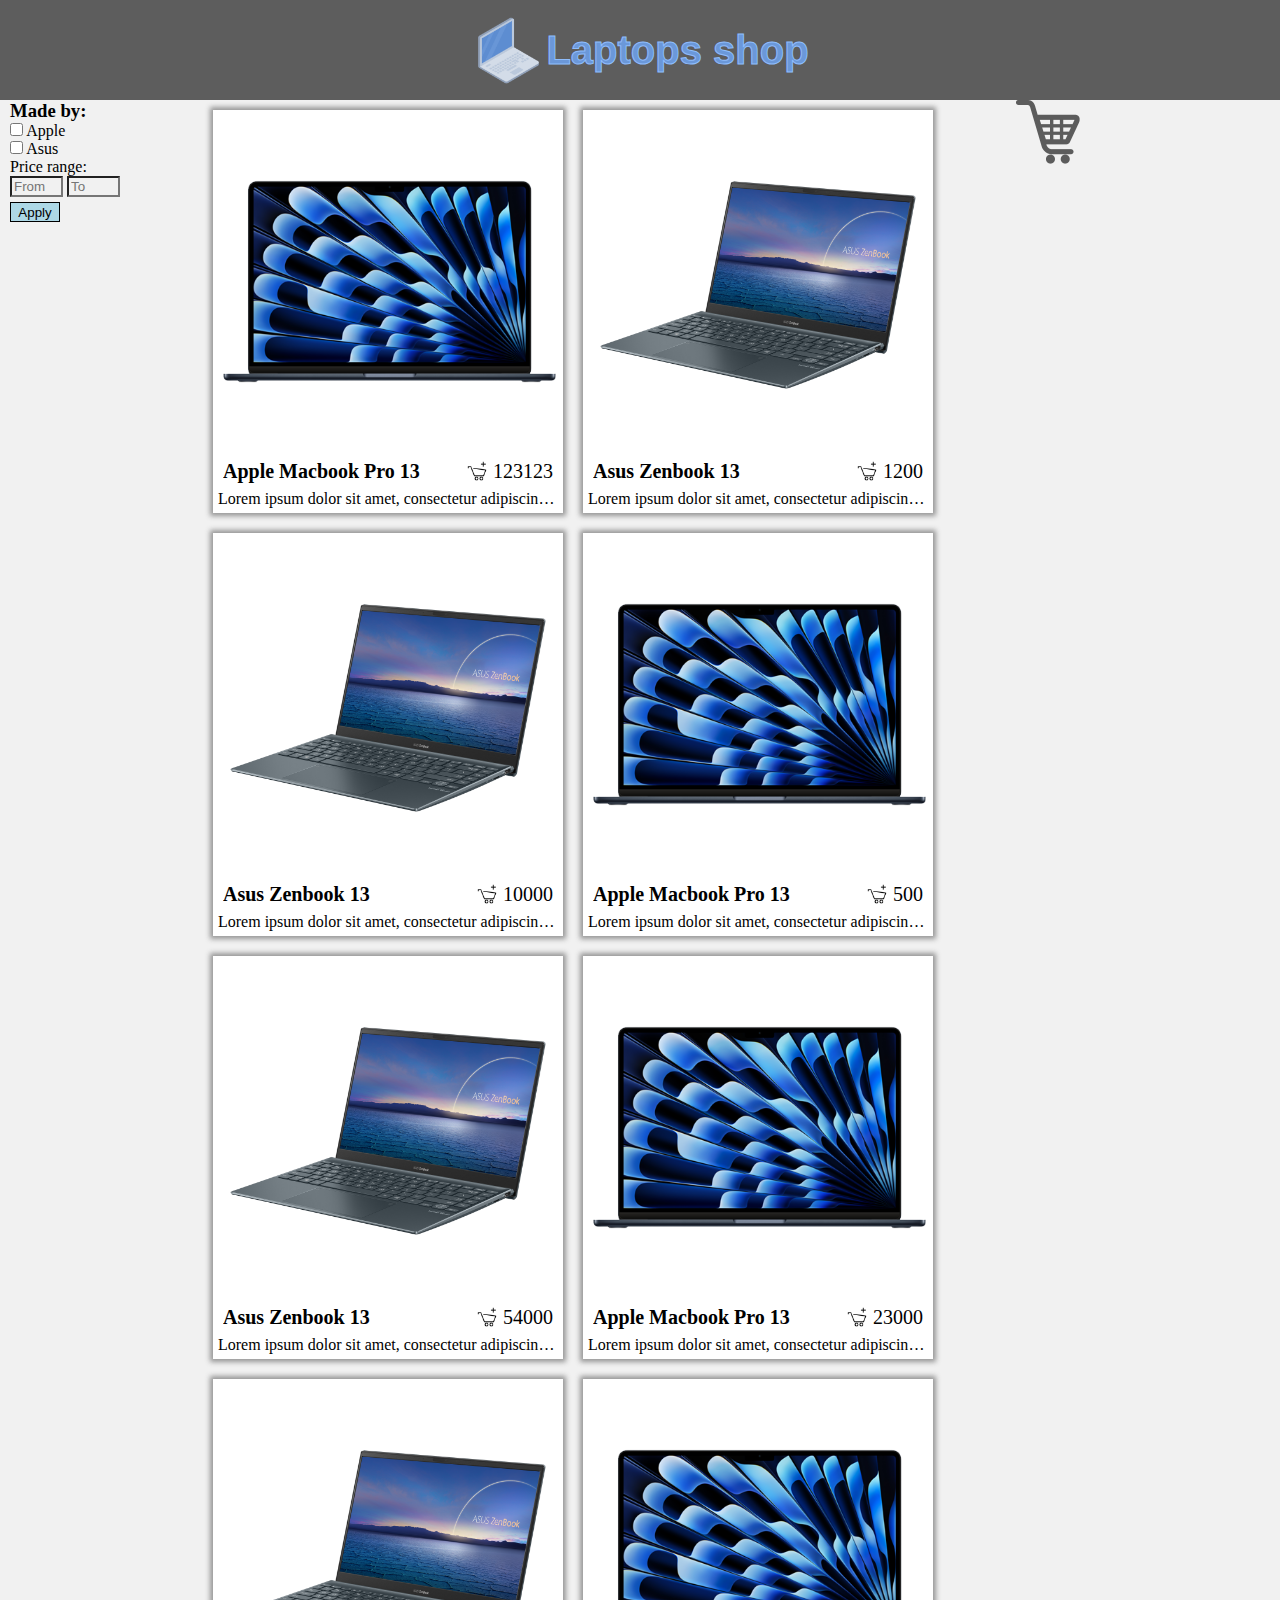
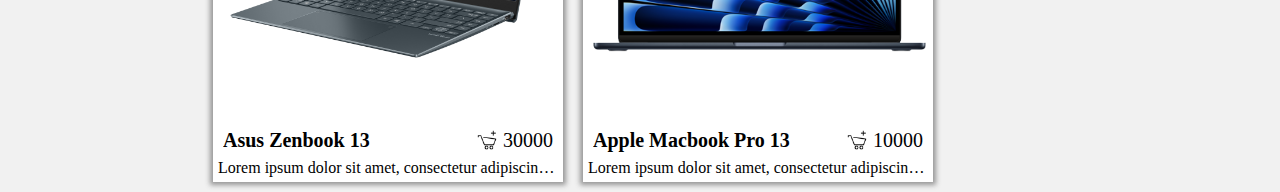
<file: index.html>
<!DOCTYPE html>
<html>
    <head>
        <link href="style.css" rel="stylesheet">
        <style></style>
    </head>
    <body>
        <div id="overlay"></div>
        <div id="sub">
            <p>Subscribe on e-mail notifications pls</p>
            <div>
                <button id="sub-accept">Accept</button>
                <button id="sub-decline">Decline</button>
            </div>
        </div>
        <header>
            <div id="logo-wrapper">
                <img src="images/logo.png" width="75px">
                <p>Laptops shop</p>
            </div>
        </header>
        <main>
            <nav>
                <h3>Made by:</h3>
                <form>
                    <input class="checkbox" id="apple-checkbox" type="checkbox">
                    <label for="apple-checkbox">Apple</label>
                </form>
                <form>
                    <input class="checkbox" id="asus-checkbox" type="checkbox">
                    <label for="asus-checkbox">Asus</label>
                </form>
                <div id="range">
                    <span>Price range:</span>
                    <div id="range-wrapper">
                        <input type="text" class="price-range" id="price-from" placeholder="From">
                        <input type="text" class="price-range" id="price-to" placeholder="To">
                    </div>
                </div>
                <button type="button" id="apply-button">
                    <label>Apply</label>
                </button>
            </nav>
            <section id="wares">
                
            </section>
            <div id="cart">
                <img src="images/cart.png" width="64px">
            </div>
        </main>
    </body>
    <script src='ad.js'></script>
    <script src='cart-service.js'></script>
    <script src='warehouse.js'></script>
    
</html>
</file>
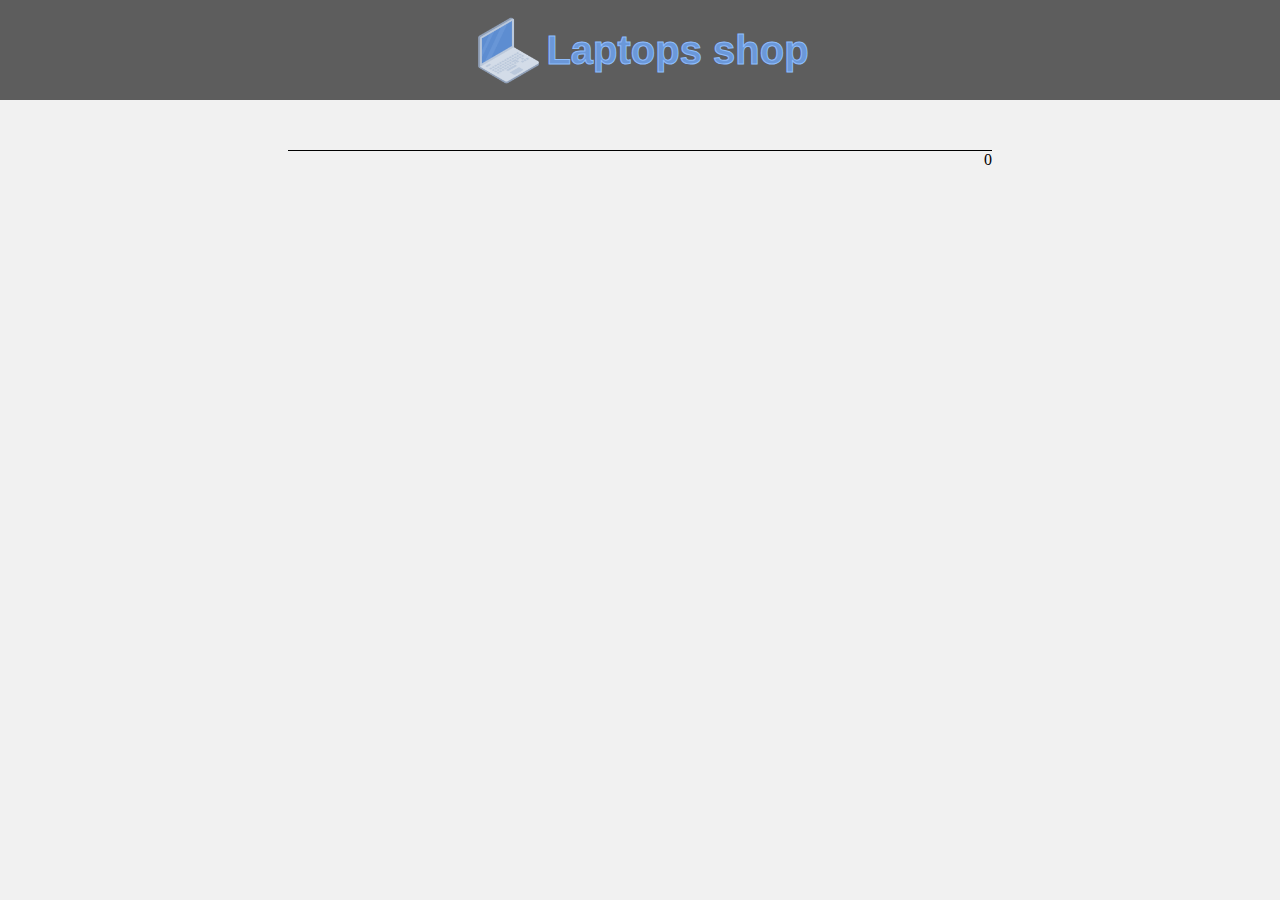
<file: cart.html>
<!DOCTYPE html>
<html>
    <head>
        <link href="cart.css" rel="stylesheet">
        <style></style>
    </head>
    <body>
        <div id="overlay"></div>
        <div id="sub">
            <p>Subscribe on e-mail notifications pls</p>
            <div>
                <button id="sub-accept">Accept</button>
                <button id="sub-decline">Decline</button>
            </div>
        </div>
        <header>
            <div id="logo-wrapper">
                <img src="images/logo.png" width="75px">
                <p>Laptops shop</p>
            </div>
        </header>
        <main>
            <!-- <div class="cart-ware-wrapper" id="ware1">
                <div class="img-name">
                    <img src="images/asus.png" height="120px">
                    <p>huiasus pizdobook 13</p>
                </div>
                <div class="num-price">
                    <div class="num-control">
                        <button class="decrement ware1">-</button>
                        <p>3</p>
                        <button class="increment ware1">+</button>
                        
                    </div>
                    <span class="price ware1">369</span>
                </div>    
            </div> -->
            <div id="value-wrapper" style="border-top: 1px solid black; margin-top: 30px; height: 10px; width: 100%;">
                <!-- <hr style="margin: 10px; width: 100%;"> -->
                <div id="value">369</div>
            </div>
        </main>
    </body>
    <script src='ad.js'></script>
    <script src='warehouse.js'></script>
    <script src="cart.js"></script>
    <!-- <script src='cart-service.js'></script> -->
    
</html>
</file>
<file: style.css>
* {
    margin: 0;
    background-color: #f1f1f1;
    
}

header {
    height: 100px;
    background-color: #5d5d5d;
    display: flex;
    justify-content: center;
}

header * {
    background-color: #5d5d5d;
    margin-top: auto;
    margin-bottom: auto;
    color:#6b98d9;
    -webkit-text-stroke: 1px #8ebcfc;
    display: flex;
    justify-content: center;
}

#logo-wrapper * {
    background-color: #5d5d5d;
    margin-top: auto;
    margin-bottom: auto;
    font-size: 40px;
    font-family: 'Gill Sans', 'Gill Sans MT', Calibri, 'Trebuchet MS', sans-serif;
    font-weight: bold;
    color:#6b98d9;
    -webkit-text-stroke: 1px #8ebcfc;
    cursor: pointer;
}

#wares {
    display:flex;
    justify-content: center;
    flex-wrap: wrap;
    
}

main {
    padding-right: 200px;
    display: flex;
    flex-direction: row;
    justify-content: space-between;
}

#wares {
    display: flex;
    flex-direction: row;
    margin: 0 auto 0;
}

.ware-wrapper {
    background-color: white;
    /* border: 1px solid black; */
    display:flex;
    width: 350px;
    max-height: 410px;
    flex-direction: column;
    margin: 10px;
    box-shadow: 0 0 5px 3px rgb(150, 150, 150);
    
}

/* .ware-wrapper *  {
    box-shadow: none !important; 
}
 */


.ware-wrapper * {
    background-color: white;
    text-overflow: ellipsis;
    overflow: hidden;
    white-space: nowrap;

}



#sub {
    display:none;
    position: fixed;
    top: 50%;
    left: 50%;
    transform: translate(-50%, -50%);
    width: 300px; 
    height: 150px;
    border: 2px solid black;
    text-align: center;
    font-size: 20px;
    justify-content: space-between;
    flex-direction: column;
}

#overlay {
    position: fixed;
    top: 0;
    left: 0;
    width: 100%;
    height: 100%;
    background-color: rgba(0, 0, 0, 0.5); 
    
  }

#sub >* {
    margin: 15px;
}

.ware-img {
    width: 350px;
}

.ware-header {
    font-size: 20px;
    font-weight: bold;
    padding: 0px 10px 0px 10px;
    overflow: hidden !important;
    white-space: nowrap !important;
    display:flex;
    justify-content: space-between;
    flex-direction: row;
    box-shadow: none !important;
}

.ware-header * {
    box-shadow: none !important;
}

.ware-header > div {
    display: flex;
    flex-direction: row;
    box-shadow: none !important;
}

.price {
    font-weight: normal;
}

.ware-description {
     padding:5px;
  /*  background-color: white;
    text-overflow: ellipsis;
    overflow: hidden;
    white-space: nowrap; */
    
}


nav {
    min-width: 110px;
    padding-left: 10px;
    padding-right: 10px;
}


#apply-button {
    background-color: lightblue;
    border: 1px solid black;
    width:50px;
    height:20px;
    cursor:pointer;
}

#apply-button:active {
    border: 1px solid white; 
    font-size: 0.8em;
    
    
}

#apply-button * {
    background-color: lightblue;
    cursor:pointer;
}

#cart {
    height:64px;
}

#cart > * {
    color: saturate(0);
    cursor: pointer;
}

.price-range {
    width: 45px;
}
#range-wrapper {
    display:flex;
    justify-content: space-between;
    margin-bottom: 5px;
}

#ware1:hover * {
    overflow:visible;
    white-space: normal;
    z-index: 1;
    max-height:auto;
    box-shadow: 0 0 5px 3px rgb(150, 150, 150);
    }


.buy {
    border: none;
    box-shadow: none !important;
}

.buy * {
    cursor: pointer;
}
</file>
<file: cart.css>
* {
    margin: 0;
    background-color: #f1f1f1;
    
}

body {
    display: flex;
    flex-direction: column;
    align-items: center;
}

header {
    width: 100%;
    height: 100px;
    background-color: #5d5d5d;
    display: flex;
    justify-content: center;
}

header * {
    background-color: #5d5d5d;
    margin-top: auto;
    margin-bottom: auto;
    color:#6b98d9;
    -webkit-text-stroke: 1px #8ebcfc;
    display: flex;
    justify-content: center;
}

#logo-wrapper * {
    background-color: #5d5d5d;
    margin-top: auto;
    margin-bottom: auto;
    font-size: 40px;
    font-family: 'Gill Sans', 'Gill Sans MT', Calibri, 'Trebuchet MS', sans-serif;
    font-weight: bold;
    color:#6b98d9;
    -webkit-text-stroke: 1px #8ebcfc;
    cursor: pointer;
}
#sub {
    display:none;
    position: fixed;
    top: 50%;
    left: 50%;
    transform: translate(-50%, -50%);
    width: 300px; 
    height: 150px;
    border: 2px solid black;
    text-align: center;
    font-size: 20px;
    justify-content: space-between;
    flex-direction: column;
}

#overlay {
    position: fixed;
    top: 0;
    left: 0;
    width: 100%;
    height: 100%;
    background-color: rgba(0, 0, 0, 0.5); 
    
  }

#sub >* {
    margin: 15px;
}

main {
    width: 55%;
    display: flex;
    flex-direction: column;
    align-items: center;
    padding: 20px 0 20px 0;
}

.cart-ware-wrapper {
    box-shadow: 0 0 10px 4px rgb(136, 136, 136);
    width: 90%;
    display: flex;
    flex-direction: row;
    padding: 10px;
    justify-content: space-between;
}

.img-name{
    font-weight: bold;
    font-size: 28px;
    display: flex;
    flex-direction: row;
}

.num-price {
    display: flex;
    flex-direction: column;
    justify-content: space-between;
    padding: 10px 0 10px 0;
    
}
.num-price * {
    font-size: 20px;
}

.num-price span {
    font-weight: bold;
    color: rgb(35, 35, 35);
}

.num-control {
    display: flex;
    align-items: center;
}

.num-control > button{
    border:none;
    cursor: pointer;
    color: grey;
}

#value {
    display: flex;
    justify-content: end;
}
</file>
